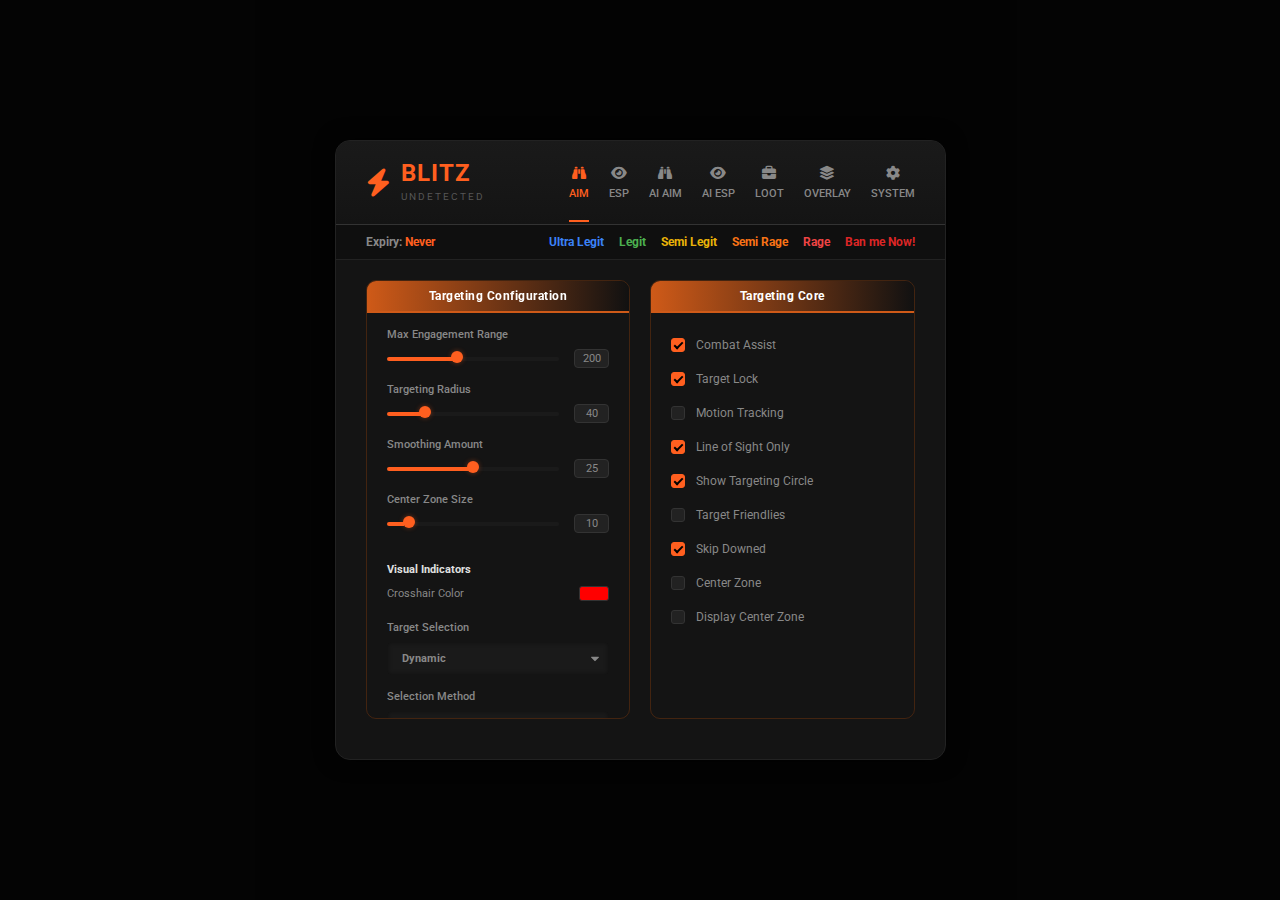
<file: Index.html>
<!DOCTYPE html>
<html lang="es">

<head>
    <meta charset="UTF-8">
    <meta name="viewport" content="width=device-width, initial-scale=1.0">
    <title>Blitz UI</title>
    <link rel="stylesheet" href="styles.css">
    <!-- Font Awesome para iconos -->
    <link rel="stylesheet" href="https://cdnjs.cloudflare.com/ajax/libs/font-awesome/6.4.0/css/all.min.css">
    <!-- Google Fonts -->
    <link href="https://fonts.googleapis.com/css2?family=Roboto:wght@400;500;700&display=swap" rel="stylesheet">
</head>

<body>
    <div class="interface-container">
        <header class="header">
            <div class="logo-section">
                <i class="fa-solid fa-bolt logo-icon"></i>
                <div class="logo-text">
                    <h1>BLITZ</h1>
                    <span class="subtitle">UNDETECTED</span>
                </div>
            </div>

            <nav class="main-nav">
                <a href="#" class="nav-item active" data-tab="tab-aim"><i class="fa-solid fa-binoculars"></i> AIM</a>
                <a href="#" class="nav-item" data-tab="tab-esp"><i class="fa-solid fa-eye"></i> ESP</a>
                <a href="#" class="nav-item" data-tab="tab-ai-aim"><i class="fa-solid fa-binoculars"></i> AI AIM</a>
                <a href="#" class="nav-item" data-tab="tab-ai-esp"><i class="fa-solid fa-eye"></i> AI ESP</a>
                <a href="#" class="nav-item" data-tab="tab-loot"><i class="fa-solid fa-briefcase"></i> Loot</a>
                <a href="#" class="nav-item" data-tab="tab-overlay"><i class="fa-solid fa-layer-group"></i> Overlay</a>
                <a href="#" class="nav-item" data-tab="tab-system"><i class="fa-solid fa-cog"></i> System</a>
            </nav>
        </header>

        <div class="status-bar">
            <div class="expiry">Expiry: <span class="accent">Never</span></div>
            <div class="modes">
                <span class="mode">Ultra Legit</span>
                <span class="mode active">Legit</span>
                <span class="mode">Semi Legit</span>
                <span class="mode">Semi Rage</span>
                <span class="mode">Rage</span>
                <span class="mode alert">Ban me Now!</span>
            </div>
        </div>

        <main class="content-area">
            <!-- Pestaña AIM (Nueva) -->
            <div id="tab-aim" class="tab-content active">
                <!-- Izquierda: Targeting Configuration -->
                <section class="panel">
                    <h2 class="panel-title">Targeting Configuration</h2>

                    <div class="control-group">
                        <div class="slider-control">
                            <label>Max Engagement Range</label>
                            <div class="slider-wrapper">
                                <input type="range" min="0" max="500" value="200" class="slider" id="aim-range-slider">
                                <span class="value-display" id="aim-range-value">200</span>
                            </div>
                        </div>

                        <div class="slider-control">
                            <label>Targeting Radius</label>
                            <div class="slider-wrapper">
                                <input type="range" min="0" max="200" value="40" class="slider" id="aim-radius-slider">
                                <span class="value-display" id="aim-radius-value">40</span>
                            </div>
                        </div>

                        <div class="slider-control">
                            <label>Smoothing Amount</label>
                            <div class="slider-wrapper">
                                <input type="range" min="0" max="50" value="25" class="slider" id="aim-smooth-slider">
                                <span class="value-display" id="aim-smooth-value">25</span>
                            </div>
                        </div>

                        <div class="slider-control">
                            <label>Center Zone Size</label>
                            <div class="slider-wrapper">
                                <input type="range" min="0" max="100" value="10" class="slider" id="aim-zone-slider">
                                <span class="value-display" id="aim-zone-value">10</span>
                            </div>
                        </div>
                    </div>

                    <div class="subsection">
                        <h3>Visual Indicators</h3>
                        <div class="color-toggle-group">
                            <div class="toggle-control">
                                <label>Crosshair Color</label>
                                <label class="color-picker-wrapper">
                                    <input type="color" value="#ff0000" id="crosshair-color">
                                    <div class="color-box" id="crosshair-color-preview"
                                        style="background-color: #ff0000;"></div>
                                </label>
                            </div>
                        </div>
                    </div>

                    <div class="control-group">
                        <div class="slider-control">
                            <label>Target Selection</label>
                            <select class="custom-select">
                                <option>Dynamic</option>
                                <option>Head</option>
                                <option>Neck</option>
                                <option>Chest</option>
                            </select>
                        </div>
                        <div class="slider-control">
                            <label>Selection Method</label>
                            <select class="custom-select">
                                <option>Angle</option>
                                <option>Range</option>
                            </select>
                        </div>

                        <div class="slider-control">
                            <label>Activation Button</label>
                            <button class="custom-button">None</button>
                        </div>

                        <div class="slider-control">
                            <label class="checkbox-control">
                                <input type="checkbox">
                                <span class="checkmark"></span>
                                Legacy Input Mode
                            </label>
                        </div>

                        <div class="slider-control">
                            <label>Controller Trigger</label>
                            <select class="custom-select">
                                <option>LT</option>
                                <option>RT</option>
                                <option>LB</option>
                                <option>RB</option>
                            </select>
                        </div>

                        <div class="slider-control">
                            <label class="checkbox-control">
                                <input type="checkbox">
                                <span class="checkmark"></span>
                                Secondary Target Mode
                            </label>
                        </div>
                    </div>
                </section>

                <!-- Derecha: Targeting Core -->
                <section class="panel">
                    <h2 class="panel-title">Targeting Core</h2>
                    <div class="features-grid">
                        <label class="checkbox-control">
                            <input type="checkbox" checked>
                            <span class="checkmark"></span>
                            Combat Assist
                        </label>
                        <label class="checkbox-control">
                            <input type="checkbox" checked>
                            <span class="checkmark"></span>
                            Target Lock
                        </label>
                        <label class="checkbox-control">
                            <input type="checkbox">
                            <span class="checkmark"></span>
                            Motion Tracking
                        </label>
                        <label class="checkbox-control">
                            <input type="checkbox" checked>
                            <span class="checkmark"></span>
                            Line of Sight Only
                        </label>
                        <label class="checkbox-control">
                            <input type="checkbox" checked>
                            <span class="checkmark"></span>
                            Show Targeting Circle
                        </label>
                        <label class="checkbox-control">
                            <input type="checkbox">
                            <span class="checkmark"></span>
                            Target Friendlies
                        </label>
                        <label class="checkbox-control">
                            <input type="checkbox" checked>
                            <span class="checkmark"></span>
                            Skip Downed
                        </label>
                        <label class="checkbox-control">
                            <input type="checkbox">
                            <span class="checkmark"></span>
                            Center Zone
                        </label>
                        <label class="checkbox-control">
                            <input type="checkbox">
                            <span class="checkmark"></span>
                            Display Center Zone
                        </label>
                    </div>
                </section>
            </div>

            <!-- Pestaña AI AIM (Nueva) -->
            <div id="tab-ai-aim" class="tab-content">
                <section class="panel" style="grid-column: 1 / -1; max-width: 100%;">
                    <h2 class="panel-title">AI Targeting System</h2>

                    <div class="features-grid">
                        <label class="checkbox-control">
                            <input type="checkbox">
                            <span class="checkmark"></span>
                            AI Aim Assist
                        </label>
                        <label class="checkbox-control">
                            <input type="checkbox">
                            <span class="checkmark"></span>
                            AI Target Lock
                        </label>
                        <label class="checkbox-control">
                            <input type="checkbox">
                            <span class="checkmark"></span>
                            AI Motion Tracking
                        </label>
                    </div>

                    <div class="control-group" style="margin-top: 15px;">
                        <div class="slider-control">
                            <label>AI Smoothing Amount</label>
                            <div class="slider-wrapper">
                                <input type="range" min="0" max="100" value="15" class="slider" id="ai-smooth-slider">
                                <span class="value-display" id="ai-smooth-value">15</span>
                            </div>
                        </div>

                        <div class="slider-control">
                            <label>AI Max Engagement Range</label>
                            <div class="slider-wrapper">
                                <input type="range" min="0" max="1000" value="200" class="slider"
                                    id="ai-range-max-slider">
                                <span class="value-display" id="ai-range-max-value">200</span>
                            </div>
                        </div>
                    </div>

                    <div class="control-group">
                        <div class="slider-control">
                            <label>AI Target</label>
                            <select class="custom-select">
                                <option>Dynamic</option>
                                <option>Closest</option>
                                <option>Lowest Health</option>
                            </select>
                        </div>

                        <div class="slider-control">
                            <label>AI Activation Button</label>
                            <button class="custom-button">None</button>
                        </div>

                        <div class="control-group" style="padding: 0; margin-bottom: 15px;">
                            <label class="checkbox-control">
                                <input type="checkbox">
                                <span class="checkmark"></span>
                                AI Legacy Input Mode
                            </label>
                        </div>

                        <div class="slider-control">
                            <label>AI Controller Trigger</label>
                            <select class="custom-select">
                                <option>LT</option>
                                <option>RT</option>
                                <option>LB</option>
                                <option>RB</option>
                            </select>
                        </div>
                    </div>
                </section>
            </div>

            <!-- Pestaña AI ESP (Nueva) -->
            <div id="tab-ai-esp" class="tab-content">
                <!-- Izquierda: AI Display Colors -->
                <section class="panel">
                    <h2 class="panel-title">AI Display Colors</h2>

                    <div class="control-group">
                        <div class="slider-control" style="margin-bottom: 20px;">
                            <label style="font-weight: 700; color: #fff;">AI Color Scheme</label>
                        </div>
                    </div>

                    <div class="color-toggle-group">
                        <div class="toggle-control">
                            <label>NPC Color Visible</label>
                            <label class="color-picker-wrapper">
                                <input type="color" value="#00ff00" id="npc-visible-color">
                                <div class="color-box" id="npc-visible-color-preview"
                                    style="background-color: #00ff00;"></div>
                            </label>
                        </div>
                        <div class="toggle-control">
                            <label>NPC Color invisible</label>
                            <label class="color-picker-wrapper">
                                <input type="color" value="#00ffff" id="npc-invisible-color">
                                <div class="color-box" id="npc-invisible-color-preview"
                                    style="background-color: #00ffff;"></div>
                            </label>
                        </div>
                        <div class="toggle-control">
                            <label>NPC Fill Color</label>
                            <label class="color-picker-wrapper">
                                <input type="color" value="#88cccc" id="npc-fill-color">
                                <div class="color-box" id="npc-fill-color-preview" style="background-color: #88cccc;">
                                </div>
                            </label>
                        </div>
                    </div>
                </section>

                <!-- Derecha: AI Display Options -->
                <section class="panel">
                    <h2 class="panel-title">AI Display Options</h2>
                    <div class="features-grid">
                        <label class="checkbox-control">
                            <input type="checkbox">
                            <span class="checkmark"></span>
                            NPC Bone Structure
                        </label>
                        <label class="checkbox-control">
                            <input type="checkbox">
                            <span class="checkmark"></span>
                            NPC Box
                        </label>
                        <label class="checkbox-control">
                            <input type="checkbox">
                            <span class="checkmark"></span>
                            NPC 3D Box
                        </label>
                        <label class="checkbox-control">
                            <input type="checkbox">
                            <span class="checkmark"></span>
                            NPC Lines
                        </label>
                        <label class="checkbox-control">
                            <input type="checkbox">
                            <span class="checkmark"></span>
                            NPC Labels
                        </label>
                        <label class="checkbox-control">
                            <input type="checkbox">
                            <span class="checkmark"></span>
                            NPC Range Display
                        </label>
                    </div>

                    <div class="control-group" style="margin-top: 20px; border-top: 1px solid #333; padding-top: 20px;">
                        <div class="slider-control">
                            <label>NPC Visual Range Limit</label>
                            <div class="slider-wrapper">
                                <input type="range" min="0" max="1000" value="300" class="slider" id="npc-range-slider">
                                <span class="value-display" id="npc-range-value">300</span>
                            </div>
                        </div>
                        <div class="slider-control">
                            <label>NPC Structure Width</label>
                            <div class="slider-wrapper">
                                <input type="range" min="1" max="5" value="1" class="slider"
                                    id="npc-structure-width-slider">
                                <span class="value-display" id="npc-structure-width-value">1</span>
                            </div>
                        </div>
                        <div class="slider-control">
                            <label>NPC Box Width</label>
                            <div class="slider-wrapper">
                                <input type="range" min="1" max="5" value="1" class="slider" id="npc-box-width-slider">
                                <span class="value-display" id="npc-box-width-value">1</span>
                            </div>
                        </div>
                        <div class="slider-control">
                            <label>NPC Line Width</label>
                            <div class="slider-wrapper">
                                <input type="range" min="1" max="5" value="1" class="slider" id="npc-line-width-slider">
                                <span class="value-display" id="npc-line-width-value">1</span>
                            </div>
                        </div>
                    </div>
                </section>
            </div>

            <!-- Pestaña Loot (Nueva) -->
            <div id="tab-loot" class="tab-content">
                <!-- Izquierda: Item Categories -->
                <section class="panel">
                    <h2 class="panel-title">Item Categories</h2>
                    <div class="features-grid">
                        <label class="checkbox-control">
                            <input type="checkbox">
                            <span class="checkmark"></span>
                            Vest Plate
                        </label>
                        <label class="checkbox-control">
                            <input type="checkbox">
                            <span class="checkmark"></span>
                            Reinforced Vest
                        </label>
                        <label class="checkbox-control">
                            <input type="checkbox">
                            <span class="checkmark"></span>
                            Ammunition
                        </label>
                        <label class="checkbox-control">
                            <input type="checkbox">
                            <span class="checkmark"></span>
                            Breathing Apparatus
                        </label>
                        <label class="checkbox-control">
                            <input type="checkbox">
                            <span class="checkmark"></span>
                            Firearms
                        </label>
                        <label class="checkbox-control">
                            <input type="checkbox">
                            <span class="checkmark"></span>
                            Currency
                        </label>
                        <label class="checkbox-control">
                            <input type="checkbox">
                            <span class="checkmark"></span>
                            Scorestreak
                        </label>
                        <label class="checkbox-control">
                            <input type="checkbox">
                            <span class="checkmark"></span>
                            Containers
                        </label>
                        <label class="checkbox-control">
                            <input type="checkbox">
                            <span class="checkmark"></span>
                            Med Stim
                        </label>
                    </div>

                    <div class="control-group" style="margin-top: 20px; border-top: 1px solid #333; padding-top: 20px;">
                        <div class="slider-control">
                            <label>Item Scan Range</label>
                            <div class="slider-wrapper">
                                <input type="range" min="0" max="500" value="20" class="slider"
                                    id="item-scan-range-slider">
                                <span class="value-display" id="item-scan-range-value">20</span>
                            </div>
                        </div>
                    </div>
                </section>

                <!-- Derecha: Item Appearance -->
                <section class="panel">
                    <h2 class="panel-title">Item Appearance</h2>

                    <div class="control-group">
                        <div class="slider-control" style="margin-bottom: 20px;">
                            <label style="font-weight: 700; color: #fff;">Item Color Scheme</label>
                        </div>
                    </div>

                    <div class="color-toggle-group">
                        <div class="toggle-control">
                            <label>Firearm Color</label>
                            <label class="color-picker-wrapper">
                                <input type="color" value="#ff4500" id="loot-firearm-color">
                                <div class="color-box" id="loot-firearm-color-preview"
                                    style="background-color: #ff4500;"></div>
                            </label>
                        </div>
                        <div class="toggle-control">
                            <label>Vest Color</label>
                            <label class="color-picker-wrapper">
                                <input type="color" value="#808080" id="loot-vest-color">
                                <div class="color-box" id="loot-vest-color-preview" style="background-color: #808080;">
                                </div>
                            </label>
                        </div>
                        <div class="toggle-control">
                            <label>Heavy Vest Color</label>
                            <label class="color-picker-wrapper">
                                <input type="color" value="#ff00ff" id="loot-heavy-vest-color">
                                <div class="color-box" id="loot-heavy-vest-color-preview"
                                    style="background-color: #ff00ff;"></div>
                            </label>
                        </div>
                        <div class="toggle-control">
                            <label>Ammo Color</label>
                            <label class="color-picker-wrapper">
                                <input type="color" value="#f5deb3" id="loot-ammo-color">
                                <div class="color-box" id="loot-ammo-color-preview" style="background-color: #f5deb3;">
                                </div>
                            </label>
                        </div>
                        <div class="toggle-control">
                            <label>Currency Color</label>
                            <label class="color-picker-wrapper">
                                <input type="color" value="#00ff00" id="loot-currency-color">
                                <div class="color-box" id="loot-currency-color-preview"
                                    style="background-color: #00ff00;"></div>
                            </label>
                        </div>
                        <div class="toggle-control">
                            <label>Container Color</label>
                            <label class="color-picker-wrapper">
                                <input type="color" value="#00bfff" id="loot-container-color">
                                <div class="color-box" id="loot-container-color-preview"
                                    style="background-color: #00bfff;"></div>
                            </label>
                        </div>
                        <div class="toggle-control">
                            <label>Scorestreak Color</label>
                            <label class="color-picker-wrapper">
                                <input type="color" value="#9370db" id="loot-scorestreak-color">
                                <div class="color-box" id="loot-scorestreak-color-preview"
                                    style="background-color: #9370db;"></div>
                            </label>
                        </div>
                        <div class="toggle-control">
                            <label>Stim Color</label>
                            <label class="color-picker-wrapper">
                                <input type="color" value="#00fa9a" id="loot-stim-color">
                                <div class="color-box" id="loot-stim-color-preview" style="background-color: #00fa9a;">
                                </div>
                            </label>
                        </div>

                        <div class="toggle-control">
                            <label>Gas Apparatus Color</label>
                            <label class="color-picker-wrapper">
                                <input type="color" value="#6b8e23" id="loot-gas-color">
                                <div class="color-box" id="loot-gas-color-preview" style="background-color: #6b8e23;">
                                </div>
                            </label>
                        </div>
                    </div>
                </section>
            </div>

            <!-- Pestaña ESP (Existente) -->
            <div id="tab-esp" class="tab-content">
                <!-- Izquierda: Display Settings -->
                <section class="panel">
                    <h2 class="panel-title">Display Settings</h2>

                    <div class="control-group">
                        <div class="slider-control">
                            <label>FPS</label>
                            <div class="slider-wrapper">
                                <input type="range" min="30" max="500" value="144" class="slider" id="fps-slider">
                                <span class="value-display" id="fps-value">144</span>
                            </div>
                        </div>

                        <div class="slider-control">
                            <label>Visual Range Limit</label>
                            <div class="slider-wrapper">
                                <input type="range" min="100" max="500" value="300" class="slider" id="range-slider">
                                <span class="value-display" id="range-value">300</span>
                            </div>
                        </div>

                        <div class="slider-control">
                            <label>Label Font Size</label>
                            <div class="slider-wrapper">
                                <input type="range" min="10" max="25" value="14" class="slider" id="font-slider">
                                <span class="value-display" id="font-value">14</span>
                            </div>
                        </div>
                    </div>

                    <div class="subsection">
                        <h3>Line Width Settings</h3>
                        <div class="control-group">
                            <div class="slider-control">
                                <label>Bone Width</label>
                                <div class="slider-wrapper">
                                    <input type="range" min="0" max="5" value="1" class="slider" id="bone-width-slider">
                                    <span class="value-display" id="bone-width-value">1</span>
                                </div>
                            </div>
                            <div class="slider-control">
                                <label>Box Width</label>
                                <div class="slider-wrapper">
                                    <input type="range" min="0" max="5" value="1" class="slider" id="box-width-slider">
                                    <span class="value-display" id="box-width-value">1</span>
                                </div>
                            </div>
                            <div class="slider-control">
                                <label>Line Width</label>
                                <div class="slider-wrapper">
                                    <input type="range" min="0" max="5" value="1" class="slider" id="line-width-slider">
                                    <span class="value-display" id="line-width-value">1</span>
                                </div>
                            </div>
                        </div>
                    </div>

                    <div class="subsection">
                        <h3>Direct LOS Colors</h3>
                        <div class="color-toggle-group">
                            <div class="toggle-control">
                                <label>Bones Visible</label>
                                <label class="color-picker-wrapper">
                                    <input type="color" value="#00ff00" id="bones-color">
                                    <div class="color-box" id="bones-color-preview" style="background-color: #00ff00;">
                                    </div>
                                </label>
                            </div>
                            <div class="toggle-control">
                                <label>Box Visible</label>
                                <label class="color-picker-wrapper">
                                    <input type="color" value="#00ff00" id="box-color">
                                    <div class="color-box" id="box-color-preview" style="background-color: #00ff00;">
                                    </div>
                                </label>
                            </div>
                            <div class="toggle-control">
                                <label>Line Visible</label>
                                <label class="color-picker-wrapper">
                                    <input type="color" value="#00ff00" id="line-color">
                                    <div class="color-box" id="line-color-preview" style="background-color: #00ff00;">
                                    </div>
                                </label>
                            </div>
                            <div class="toggle-control">
                                <label>Player Tags Visible</label>
                                <label class="color-picker-wrapper">
                                    <input type="color" value="#00ff00" id="tags-color">
                                    <div class="color-box" id="tags-color-preview" style="background-color: #00ff00;">
                                    </div>
                                </label>
                            </div>
                            <div class="toggle-control">
                                <label>Range Display Visible</label>
                                <label class="color-picker-wrapper">
                                    <input type="color" value="#00ff00" id="range-display-color">
                                    <div class="color-box" id="range-display-color-preview"
                                        style="background-color: #00ff00;"></div>
                                </label>
                            </div>
                            <div class="toggle-control">
                                <label>Equipment Visible</label>
                                <label class="color-picker-wrapper">
                                    <input type="color" value="#00ff00" id="equipment-color">
                                    <div class="color-box" id="equipment-color-preview"
                                        style="background-color: #00ff00;"></div>
                                </label>
                            </div>
                        </div>
                    </div>

                    <div class="subsection">
                        <h3>Obscured Colors</h3>
                        <div class="color-toggle-group">
                            <div class="toggle-control">
                                <label>Bones invisible</label>
                                <label class="color-picker-wrapper">
                                    <input type="color" value="#ff0000" id="bones-inv-color">
                                    <div class="color-box" id="bones-inv-color-preview"
                                        style="background-color: #ff0000;"></div>
                                </label>
                            </div>
                            <div class="toggle-control">
                                <label>Box invisible</label>
                                <label class="color-picker-wrapper">
                                    <input type="color" value="#ff0000" id="box-inv-color">
                                    <div class="color-box" id="box-inv-color-preview"
                                        style="background-color: #ff0000;"></div>
                                </label>
                            </div>
                            <div class="toggle-control">
                                <label>Line invisible</label>
                                <label class="color-picker-wrapper">
                                    <input type="color" value="#ff0000" id="line-inv-color">
                                    <div class="color-box" id="line-inv-color-preview"
                                        style="background-color: #ff0000;"></div>
                                </label>
                            </div>
                            <div class="toggle-control">
                                <label>Player Tags invisible</label>
                                <label class="color-picker-wrapper">
                                    <input type="color" value="#ff0000" id="tags-inv-color">
                                    <div class="color-box" id="tags-inv-color-preview"
                                        style="background-color: #ff0000;"></div>
                                </label>
                            </div>
                            <div class="toggle-control">
                                <label>Range Display invisible</label>
                                <label class="color-picker-wrapper">
                                    <input type="color" value="#ff0000" id="range-display-inv-color">
                                    <div class="color-box" id="range-display-inv-color-preview"
                                        style="background-color: #ff0000;"></div>
                                </label>
                            </div>
                            <div class="toggle-control">
                                <label>Equipment invisible</label>
                                <label class="color-picker-wrapper">
                                    <input type="color" value="#ff0000" id="equipment-inv-color">
                                    <div class="color-box" id="equipment-inv-color-preview"
                                        style="background-color: #ff0000;"></div>
                                </label>
                            </div>
                        </div>
                    </div>
                </section>

                <!-- Derecha: Display Features -->
                <section class="panel">
                    <h2 class="panel-title">Display Features</h2>
                    <div class="features-grid">
                        <label class="checkbox-control">
                            <input type="checkbox">
                            <span class="checkmark"></span>
                            Include Friendlies
                        </label>
                        <label class="checkbox-control">
                            <input type="checkbox" checked>
                            <span class="checkmark"></span>
                            Bone Structure
                        </label>
                        <label class="checkbox-control">
                            <input type="checkbox">
                            <span class="checkmark"></span>
                            Box
                        </label>
                        <label class="checkbox-control">
                            <input type="checkbox">
                            <span class="checkmark"></span>
                            3D Box
                        </label>
                        <label class="checkbox-control">
                            <input type="checkbox">
                            <span class="checkmark"></span>
                            Filled Box
                        </label>
                        <label class="checkbox-control">
                            <input type="checkbox">
                            <span class="checkmark"></span>
                            Lines
                        </label>
                        <label class="checkbox-control">
                            <input type="checkbox" checked>
                            <span class="checkmark"></span>
                            Health Display
                        </label>
                        <label class="checkbox-control">
                            <input type="checkbox">
                            <span class="checkmark"></span>
                            Range Display
                        </label>
                        <label class="checkbox-control">
                            <input type="checkbox" checked>
                            <span class="checkmark"></span>
                            Player Tags
                        </label>
                        <label class="checkbox-control">
                            <input type="checkbox">
                            <span class="checkmark"></span>
                            Directional Overlay
                        </label>
                        <label class="checkbox-control">
                            <input type="checkbox">
                            <span class="checkmark"></span>
                            Bibble
                        </label>
                        <label class="checkbox-control">
                            <input type="checkbox">
                            <span class="checkmark"></span>
                            TeamID
                        </label>
                    </div>
                </section>
            </div>


            <!-- Pestaña Overlay (Nueva) -->
            <div id="tab-overlay" class="tab-content">
                <!-- Izquierda: Minimap Configuration -->
                <section class="panel">
                    <h2 class="panel-title">Minimap Configuration</h2>
                    <div class="features-grid">
                        <label class="checkbox-control">
                            <input type="checkbox" checked>
                            <span class="checkmark"></span>
                            Tactical Map
                        </label>
                        <label class="checkbox-control">
                            <input type="checkbox">
                            <span class="checkmark"></span>
                            Include AI
                        </label>
                        <label class="checkbox-control">
                            <input type="checkbox">
                            <span class="checkmark"></span>
                            Include Squad
                        </label>
                        <label class="checkbox-control">
                            <input type="checkbox">
                            <span class="checkmark"></span>
                            Range Markers
                        </label>
                        <label class="checkbox-control">
                            <input type="checkbox">
                            <span class="checkmark"></span>
                            AI Range Markers
                        </label>
                    </div>

                    <div class="control-group" style="margin-top: 20px; border-top: 1px solid #333; padding-top: 20px;">
                        <div class="slider-control">
                            <label>Player Scan Range</label>
                            <div class="slider-wrapper">
                                <input type="range" min="0" max="500" value="100" class="slider"
                                    id="overlay-player-scan-slider">
                                <span class="value-display" id="overlay-player-scan-value">100</span>
                            </div>
                        </div>
                        <div class="slider-control">
                            <label>AI Scan Range</label>
                            <div class="slider-wrapper">
                                <input type="range" min="0" max="500" value="100" class="slider"
                                    id="overlay-ai-scan-slider">
                                <span class="value-display" id="overlay-ai-scan-value">100</span>
                            </div>
                        </div>
                    </div>
                </section>

                <!-- Derecha: Minimap Appearance -->
                <section class="panel">
                    <h2 class="panel-title">Minimap Appearance</h2>
                    <div class="control-group" style="padding: 20px;">
                        <p style="color: var(--text-primary); font-size: 11px; font-weight: 700;">
                            Appearance options available in future update
                        </p>
                    </div>
                </section>
            </div>

            <!-- Pestaña System (Nueva) -->
            <div id="tab-system" class="tab-content">
                <!-- Izquierda: System Controls -->
                <section class="panel">
                    <h2 class="panel-title">System Controls</h2>

                    <div class="control-group"
                        style="display: flex; flex-direction: column; gap: 10px; margin-bottom: 20px;">
                        <button class="custom-button" style="width: 100%;">Export Settings</button>
                        <button class="custom-button" style="width: 100%;">Import Settings</button>
                    </div>

                    <div style="margin-top: 10px; padding-top: 10px; border-top: 1px solid #333;">
                        <label class="checkbox-control">
                            <input type="checkbox" checked>
                            <span class="checkmark"></span>
                            <span style="color: var(--accent-color); font-weight: 700;">Capture Protection</span>
                        </label>
                        <label class="checkbox-control">
                            <input type="checkbox">
                            <span class="checkmark"></span>
                            Frame Sync
                        </label>
                    </div>
                </section>

                <!-- Derecha: Interface Customization -->
                <section class="panel">
                    <h2 class="panel-title">Interface Customization</h2>

                    <div class="features-grid" style="display: flex; flex-direction: column;">
                        <label class="checkbox-control">
                            <input type="checkbox">
                            <span class="checkmark"></span>
                            Dynamic Color Mode
                        </label>
                    </div>

                    <div class="control-group" style="margin-top: 20px;">
                        <div class="slider-control">
                            <label>Interface Language</label>
                            <select class="custom-select">
                                <option>English</option>
                                <option>Spanish</option>
                                <option>French</option>
                                <option>German</option>
                            </select>
                        </div>
                    </div>
                </section>
            </div>



        </main>
    </div>
    <script src="script.js"></script>
</body>

</html>
</file>
<file: styles.css>
:root {
    --bg-color: #0d0d0d;
    --panel-bg: #141414;
    --accent-color: #ff5f1f;
    /* Orange */
    --accent-hover: #ff7b42;
    --text-primary: #e0e0e0;
    --text-secondary: #888888;
    --border-color: #333333;
    --input-bg: #1f1f1f;
    --header-bg: #111;
    --font-family: 'Roboto', sans-serif;
}

* {
    box-sizing: border-box;
    margin: 0;
    padding: 0;
}

body {
    background-color: var(--bg-color);
    color: var(--text-primary);
    font-family: var(--font-family);
    display: flex;
    justify-content: center;
    align-items: center;
    min-height: 100vh;
    /* background-image: url('https://images.unsplash.com/photo-1542751371-adc38448a05e?ixlib=rb-4.0.3&auto=format&fit=crop&w=2670&q=80'); */
    /* Fondo de juego sutil */
    background-size: cover;
    background-position: center;
}

/* Overlay oscuro para que resalte la UI */
body::before {
    content: '';
    position: absolute;
    top: 0;
    left: 0;
    width: 100%;
    height: 100%;
    background: rgba(0, 0, 0, 0.7);
    z-index: -1;
}

.interface-container {
    width: 611px;
    height: 620px;
    background-color: var(--panel-bg);
    border-radius: 15px;
    box-shadow: 0 0 20px rgba(0, 0, 0, 0.8);
    overflow: hidden;
    border: 1px solid #222;
    display: flex;
    flex-direction: column;
}

/* Header */
.header {
    display: flex;
    justify-content: space-between;
    align-items: center;
    padding: 20px 30px;
    border-bottom: 1px solid var(--border-color);
    background: linear-gradient(to bottom, #1a1a1a, #141414);
}

.logo-section {
    display: flex;
    align-items: center;
    gap: 10px;
}

.logo-icon {
    font-size: 28px;
    color: var(--accent-color);
}

.logo-text h1 {
    font-size: 24px;
    color: var(--accent-color);
    line-height: 1;
    font-weight: 700;
    letter-spacing: 1px;
}

.logo-text .subtitle {
    font-size: 10px;
    color: #555;
    text-transform: uppercase;
    letter-spacing: 2px;
}

.main-nav {
    display: flex;
    gap: 20px;
}

.nav-item {
    color: var(--text-secondary);
    text-decoration: none;
    font-size: 11px;
    display: flex;
    flex-direction: column;
    align-items: center;
    gap: 5px;
    transition: color 0.3s;
    text-transform: uppercase;
    font-weight: 500;
    cursor: pointer;
}

.nav-item i {
    font-size: 14px;
    margin-bottom: 2px;
}

.nav-item:hover,
.nav-item.active {
    color: var(--text-primary);
}

.nav-item.active {
    color: var(--accent-color);
    position: relative;
}

.nav-item.active::after {
    content: '';
    position: absolute;
    bottom: -22px;
    /* Ajustar segun padding header */
    width: 100%;
    height: 2px;
    background-color: var(--accent-color);
}

/* Status Bar */
.status-bar {
    display: flex;
    justify-content: space-between;
    padding: 10px 30px;
    background-color: #0f0f0f;
    font-size: 12px;
    border-bottom: 1px solid #222;
}

.expiry {
    color: var(--text-secondary);
    font-weight: 700;
}

.expiry .accent {
    color: var(--accent-color);
}

.modes {
    display: flex;
    gap: 15px;
}

.mode {
    color: var(--text-secondary);
    /* Por defecto */
    cursor: pointer;
    font-weight: 700;
    transition: color 0.3s;
}

.mode:hover {
    color: #fff;
}

.mode.active {
    color: #4CAF50;
    /* Legit Green */
}

/* Colores específicos para modos */
.mode:nth-child(1) {
    color: #3b82f6;
}

/* Ultra Legit Blue */
.mode:nth-child(2) {
    color: #4CAF50;
}

/* Legit Green */
.mode:nth-child(3) {
    color: #eab308;
}

/* Semi Legit Yellow */
.mode:nth-child(4) {
    color: #f97316;
}

/* Semi Rage Orange */
.mode:nth-child(5) {
    color: #ef4444;
}

/* Rage Red */
.mode.alert {
    color: #dc2626;
}

/* Ban me Now Red */


/* Main Content */
.content-area {
    padding: 20px 30px 40px;
    flex: 1;
    overflow: hidden;
    display: flex;
    flex-direction: column;
}

/* Tabs */
.tab-content {
    display: none;
    grid-template-columns: 1fr 1fr;
    gap: 20px;
    height: 100%;
}

.tab-content.active {
    display: grid;
}

/* Scrollbar personalizada para el panel settings si fuera necesario */
.panel {
    display: flex;
    flex-direction: column;
    height: 100%;
    overflow-y: auto;
    border: 1px solid #ff660033;
    border-radius: 10px;
    scrollbar-width: thin;
    scrollbar-color: #cf5a18 #111;
}

/* Custom Scrollbar Styles */
.panel::-webkit-scrollbar {
    width: 6px;
}

.panel::-webkit-scrollbar-track {
    background: #111;
    border-radius: 3px;
}

.panel::-webkit-scrollbar-thumb {
    background: #cf5a18;
    border-radius: 3px;
}

.panel::-webkit-scrollbar-thumb:hover {
    background: #e66a25;
}

.panel-title {
    background: linear-gradient(to right, #cf5a18, #111 100%);
    border-bottom: 2px solid #cf5a18;
    color: #fff;
    font-size: 12px;
    padding: 8px 15px;
    font-weight: 700;
    letter-spacing: 0.5px;
    margin-bottom: 15px;
    border-radius: 6px 6px 0 0;
    flex-shrink: 0;
    position: sticky;
    top: 0;
    z-index: 10;
    text-align: center;
}

/* Controles */
.control-group {
    padding: 0 20px;
}

.subsection h3 {
    font-size: 11px;
    color: var(--text-primary);
    margin: 15px 20px 10px;
    font-weight: 700;
}

.slider-control {
    margin-bottom: 15px;
}

.slider-control label {
    display: block;
    font-size: 11px;
    color: var(--text-secondary);
    margin-bottom: 8px;
    font-weight: 500;
}

.slider-wrapper {
    display: flex;
    align-items: center;
    gap: 15px;
}

/* Custom Slider */
/* Custom Slider */
input[type=range] {
    -webkit-appearance: none;
    appearance: none;
    width: 100%;
    cursor: pointer;
    background: transparent;
    height: 4px;
    border-radius: 2px;
    outline: none;
}

/* Slider Thumb */
input[type=range]::-webkit-slider-thumb {
    -webkit-appearance: none;
    height: 12px;
    width: 12px;
    border-radius: 50%;
    background: var(--accent-color);
    cursor: pointer;
    margin-top: -4px;
    /* Centrar verticalmente respecto al track de 4px? No, el background es el track. */
    /* Al usar background linear-gradient en el input, el input es el track. */
    box-shadow: 0 0 5px rgba(255, 95, 31, 0.4);
}

/* Firefox Thumb */
input[type=range]::-moz-range-thumb {
    height: 12px;
    width: 12px;
    border: none;
    border-radius: 50%;
    background: var(--accent-color);
    cursor: pointer;
    box-shadow: 0 0 5px rgba(255, 95, 31, 0.4);
}

/* Eliminamos los estilos ultra-custom que ocultaban la apariencia nativa
   para permitir que el navegador muestre su track de progreso nativo,
   pero teñido de naranja gracias a accent-color */

.value-display {
    background-color: #222;
    border: 1px solid #333;
    color: var(--text-secondary);
    padding: 2px 8px;
    border-radius: 4px;
    font-size: 11px;
    min-width: 35px;
    text-align: center;
}

/* Custom Select */
.custom-select {
    width: 100%;
    background-color: #1a1a1a;
    /* Fondo más oscuro */
    color: var(--text-secondary);
    border: none;
    /* Sin borde visible por defecto */
    padding: 10px 15px;
    border-radius: 4px;
    font-family: var(--font-family);
    font-size: 11px;
    font-weight: 700;
    cursor: pointer;
    outline: none;
    -webkit-appearance: none;
    /* Quitar flecha nativa */
    -moz-appearance: none;
    appearance: none;
    background-image: url("data:image/svg+xml;charset=US-ASCII,%3Csvg%20xmlns%3D%22http%3A%2F%2Fwww.w3.org%2F2000%2Fsvg%22%20width%3D%22292.4%22%20height%3D%22292.4%22%3E%3Cpath%20fill%3D%22%23888888%22%20d%3D%22M287%2069.4a17.6%2017.6%200%200%200-13-5.4H18.4c-5%200-9.3%201.8-12.9%205.4A17.6%2017.6%200%200%200%200%2082.2c0%205%201.8%209.3%205.4%2012.9l128%20127.9c3.6%203.6%207.8%205.4%2012.8%205.4s9.2-1.8%2012.8-5.4L287%2095c3.5-3.5%205.4-7.8%205.4-12.8%200-5-1.9-9.2-5.5-12.8z%22%2F%3E%3C%2Fsvg%3E");
    background-repeat: no-repeat;
    background-position: right 10px top 50%;
    background-size: 8px auto;
    box-shadow: inset 0 0 5px rgba(0, 0, 0, 0.5);
    /* Sombra interna sutil */
}

.custom-select:focus {
    background-color: #222;
    color: var(--text-primary);
}

.custom-button {
    width: 100%;
    background-color: #1a1a1a;
    color: var(--text-secondary);
    border: none;
    padding: 10px 15px;
    border-radius: 4px;
    font-family: var(--font-family);
    font-size: 11px;
    font-weight: 700;
    cursor: pointer;
    outline: none;
    text-align: center;
    transition: background-color 0.3s, color 0.3s;
}

.custom-button:hover {
    background-color: #222;
    color: var(--text-primary);
}

/* Checkboxes */
.features-grid {
    padding: 0 20px;
    display: flex;
    flex-direction: column;
    gap: 10px;
}

.checkbox-control {
    display: flex;
    align-items: center;
    position: relative;
    padding-left: 25px;
    margin-top: 10px;
    cursor: pointer;
    font-size: 12px;
    color: var(--text-secondary);
    user-select: none;
}

.checkbox-control input {
    position: absolute;
    opacity: 0;
    cursor: pointer;
    height: 0;
    width: 0;
}

.checkmark {
    position: absolute;
    top: 0;
    left: 0;
    height: 14px;
    width: 14px;
    background-color: #222;
    border: 1px solid #333;
    border-radius: 3px;
}

.checkbox-control:hover input~.checkmark {
    background-color: #333;
}

.checkbox-control input:checked~.checkmark {
    background-color: var(--accent-color);
    /* Naranja al seleccionar */
    border-color: var(--accent-color);
}

.checkmark:after {
    content: "";
    position: absolute;
    display: none;
}

.checkbox-control input:checked~.checkmark:after {
    display: block;
}

/* Estilo del check */
.checkbox-control .checkmark:after {
    left: 4px;
    top: 1px;
    width: 3px;
    height: 7px;
    border: solid #000;
    /* Check negro sobre fondo naranja */
    border-width: 0 2px 2px 0;
    transform: rotate(45deg);
}

/* Color Toggles */
.color-toggle-group {
    padding: 0 20px 20px;
    display: flex;
    flex-direction: column;
    gap: 10px;
}

.toggle-control {
    display: flex;
    justify-content: space-between;
    align-items: center;
    font-size: 11px;
    color: var(--text-secondary);
}

/* Color Pickers */
.color-picker-wrapper {
    position: relative;
    cursor: pointer;
}

.color-picker-wrapper input[type="color"] {
    position: absolute;
    opacity: 0;
    width: 100%;
    height: 100%;
    cursor: pointer;
}

.color-box {
    width: 30px;
    height: 15px;
    border-radius: 3px;
    border: 1px solid #333;
}

/* Scrollbar personalizada para el panel settings si fuera necesario */
/* .panel {
    max-height: 400px;
    overflow-y: auto;
} */
</file>
